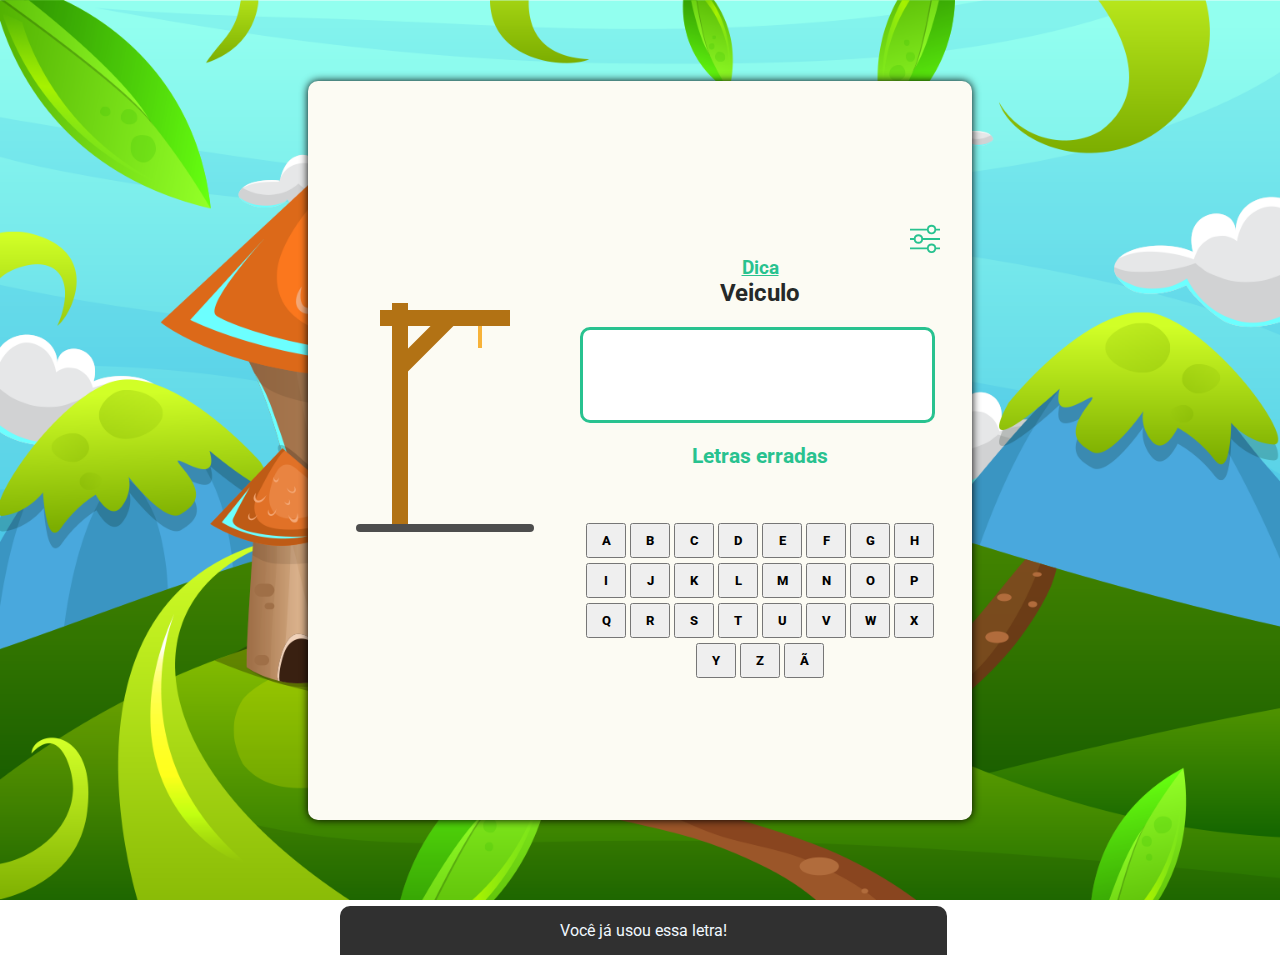
<file: index.html>
<!DOCTYPE html>
<html lang="pt-br">
<head>
    <meta charset="UTF-8">
    <meta http-equiv="X-UA-Compatible" content="IE=edge">
    <meta name="viewport" content="width=device-width, initial-scale=1.0">
    <link rel="shortcut icon" href="./assets/favicon.ico" type="image/x-icon" />
    <link rel="stylesheet" href="./css/styles.css">
    <link rel="stylesheet" href="./css/forca.css">
    <title>Forca Game</title>
</head>
<body>
    <div class="container">

        <div class="forca">
            <svg height="300" width="200" class="forca">
                <!-- forca -->
            <line x1="40" y1="20" x2="170" y2="20" class="forca-madeira"/>
            <line x1="60" y1="70" x2="110" y2="20" class="forca-madeira"/>
            <line x1="140" y1="28" x2="140" y2="50" class="forca-corda"/>
            <line x1="60" y1="5" x2="60" y2="230" class="forca-madeira"/>
            <line x1="20" y1="230" x2="190" y2="230" class="forca-base"/>
      
                <!-- cabeça -->
            <circle cx="140" cy="70" r="20" class="forca-parte" />
                <!-- corpo -->
            <line x1="140" y1="90" x2="140" y2="150" class="forca-parte" />
                <!-- braços -->
            <line x1="140" y1="120" x2="120" y2="100" class="forca-parte" />
            <line x1="140" y1="120" x2="160" y2="100" class="forca-parte" />
                <!-- pernas -->
            <line x1="140" y1="150" x2="120" y2="180" class="forca-parte" />
            <line x1="140" y1="150" x2="160" y2="180" class="forca-parte" />
        </svg>
        </div>

        <div class="game">

            <div class="settings">
                <a href="#" onclick="showSettingsPanel()"><svg xmlns="http://www.w3.org/2000/svg" width="30" height="30" fill="currentColor" class="bi bi-sliders" viewBox="0 0 16 16">
                    <path fill-rule="evenodd" d="M11.5 2a1.5 1.5 0 1 0 0 3 1.5 1.5 0 0 0 0-3zM9.05 3a2.5 2.5 0 0 1 4.9 0H16v1h-2.05a2.5 2.5 0 0 1-4.9 0H0V3h9.05zM4.5 7a1.5 1.5 0 1 0 0 3 1.5 1.5 0 0 0 0-3zM2.05 8a2.5 2.5 0 0 1 4.9 0H16v1H6.95a2.5 2.5 0 0 1-4.9 0H0V8h2.05zm9.45 4a1.5 1.5 0 1 0 0 3 1.5 1.5 0 0 0 0-3zm-2.45 1a2.5 2.5 0 0 1 4.9 0H16v1h-2.05a2.5 2.5 0 0 1-4.9 0H0v-1h9.05z"/>
                  </svg></a>
            </div>

            <div class="tip">
                <h3>Dica</h3>
                <h2 class="tip-display"></h2>
            </div>
            <div class="container-secret-word">
                <div class="secret-word"></div>
            </div>
            <div class="letras-erradas-container">
                <h3>Letras erradas</h3>
              </div>
            <div class="keyboard">
                <div class="line">
                    <button class="key" value="A" onclick="insertLetter('A')">A</button>
                    <button class="key" value="B" onclick="insertLetter('B')">B</button>
                    <button class="key" value="C" onclick="insertLetter('C')">C</button>
                    <button class="key" value="D" onclick="insertLetter('D')">D</button>
                    <button class="key" value="E" onclick="insertLetter('E')">E</button>
                    <button class="key" value="F" onclick="insertLetter('F')">F</button>
                    <button class="key" value="G" onclick="insertLetter('G')">G</button>
                    <button class="key" value="H" onclick="insertLetter('H')">H</button>
                    <button class="key" value="I" onclick="insertLetter('I')">I</button>
                    <button class="key" value="J" onclick="insertLetter('J')">J</button>
                    <button class="key" value="K" onclick="insertLetter('K')">K</button>
                    <button class="key" value="L" onclick="insertLetter('L')">L</button>
                    <button class="key" value="M" onclick="insertLetter('M')">M</button>
                    <button class="key" value="N" onclick="insertLetter('N')">N</button>
                    <button class="key" value="O" onclick="insertLetter('O')">O</button>
                    <button class="key" value="P" onclick="insertLetter('P')">P</button>
                </div>
    
                <div class="line">
    
                    <button class="key" value="Q" onclick="insertLetter('Q')">Q</button>
                    <button class="key" value="R" onclick="insertLetter('R')">R</button>
                    <button class="key" value="S" onclick="insertLetter('S')">S</button>
                    <button class="key" value="T" onclick="insertLetter('T')">T</button>
                    <button class="key" value="U" onclick="insertLetter('U')">U</button>
                    <button class="key" value="V" onclick="insertLetter('V')">V</button>
                    <button class="key" value="W" onclick="insertLetter('W')">W</button>
                    <button class="key" value="X" onclick="insertLetter('X')">X</button>
                    <button class="key" value="Y" onclick="insertLetter('Y')">Y</button>
                    <button class="key" value="Z" onclick="insertLetter('Z')">Z</button>
                    <button class="key" value="Ã" onclick="insertLetter('Ã')">Ã</button>
                </div>
            </div>
            

        </div>

        <div class="aviso-palavra-repetida">
            Você já usou essa letra!
        </div>

        <div class="popup-container">
            <div class="popup">
              <h2 id="mensagem"></h2>
              <button id="btn-play" onclick="reloadGame()">
                Jogar novamente
              </button>
            </div>
        </div>

        <div class="popup-settings">
                <div class="modal-settings">
                    <div class="button-container" align="right">
                        <a href="#" class="close-button"><svg xmlns="http://www.w3.org/2000/svg" id="close-button" width="24" height="24" fill="currentColor" class="bi bi-x-circle" viewBox="0 0 16 16">
                            <path d="M8 15A7 7 0 1 1 8 1a7 7 0 0 1 0 14zm0 1A8 8 0 1 0 8 0a8 8 0 0 0 0 16z"/>
                            <path d="M4.646 4.646a.5.5 0 0 1 .708 0L8 7.293l2.646-2.647a.5.5 0 0 1 .708.708L8.707 8l2.647 2.646a.5.5 0 0 1-.708.708L8 8.707l-2.646 2.647a.5.5 0 0 1-.708-.708L7.293 8 4.646 5.354a.5.5 0 0 1 0-.708z"/>
                          </svg></a>
                    </div>
                    
                    <h2>Configurações</h2>
                    <br>
                    <div class="background-option">
                        <a href="#" class="button-option" align="left" onclick="showBackgoundOptions()">Plano de Fundo</a>
                        <div class="menu-background">
                            <a href="#"><img src="./assets/1.png" width="90px" onclick="choiceBackground('1')" alt=""></a>
                            <a href="#"><img src="./assets/2.png" width="90px" onclick="choiceBackground('2')" alt=""></a>
                            <a href="#"><img src="./assets/3.png" width="90px" onclick="choiceBackground('3')" alt=""></a>
                        </div>
                    </div>

                    <!--<h3 align="left">Modo Noturno</h3>
                    <h3 align="left">Sobre</h3>-->
                </div>
        </div>    
    </div>
    <script src="./js/options.js"></script>
    <script src="./js/script.js"></script>
</body>
</html>
</file>
<file: css/styles.css>
@import url('https://fonts.googleapis.com/css2?family=Roboto:wght@400;500;700&display=swap');

:root{
    --color-main: rgb(40, 194, 143);
}

* {
    margin: 0;
    padding: 0;
    font-family: 'Roboto', sans-serif;;
}


body{
    background-image:url(../assets/1.png);
    background-repeat: no-repeat;
    background-attachment: fixed;
    background-size: cover;

    width: 100vw;
    height: 100vh;
    display: flex;
    flex-direction: row;
    justify-content: center;
    align-items: center;
}

.container{
    background: rgb(252, 251, 243);
    padding: 2rem;
    border-radius: 10px;
    box-shadow: 0 0 0.5em black;


    height: 75%;
    max-width: 600px;

    display: flex;
    align-items: center;
    text-align: center;
}

/* Botão de configurações desativado*/
.settings {
    display: flex;
    flex-direction: row-reverse;
}

.settings a {
    color: var(--color-main);
}

.settings a:hover {
    transform: scale(1.1);
    transition: all 0.5s;
}

.button-container {
    display: flex;
    flex-direction: row-reverse;
}

.close-button {
    color: red;
    text-decoration: none;

    font-size: 35px;
    font-weight: 600;
    margin-top: -20px;
    margin-bottom: 10px;
    
}

.forca {
    margin-right: 20px;
}

.tip h2 {
    color: rgb(38, 41, 40);
}

.tip h3 {
    color: rgb(40, 194, 143);
    text-decoration: underline;
}

.tip{
    margin-bottom: 20px;
}

.container-secret-word{
    width: 349px;
    height: 90px;
    background: white;

    border: solid 3px rgb(40, 194, 143);
    border-radius: 10px;

    margin-bottom: 20px;

    color: black;

    display: flex;
    align-items: center;
    text-align: center;
    justify-content: center;

    color: rgb(6, 52, 37);
    font-weight: 800;
    letter-spacing: 3px;
}


.keyboard button {
    width: 40px;
    height: 35px;

    margin-top: 5px;
}

.key {
    font-weight: 800;
}

.aviso-palavra-repetida {
    background-color: rgba(0, 0, 0, 0.81);
    border-radius: 10px 10px 0 0;
    padding: 15px 220px;
    position: absolute;
    bottom: -55px;
    transition: transform 0.3s ease-in-out;
    color: aliceblue;
}
  
.aviso-palavra-repetida p {
    margin: 0;
}
  
.aviso-palavra-repetida.show {
    transform: translateY(-50px);
}

.popup-container {
    background-color: rgba(0, 0, 0, 0.849);
    position: fixed;
    top: 0;
    bottom: 0;
    left: 0;
    right: 0;
    /* display: flex; */
    display: none;
    align-items: center;
    justify-content: center;
}
  
.popup {
    color: rgb(38, 41, 40);
    background: rgb(252, 251, 243);
    border-radius: 5px;
    box-shadow: 0 15px 10px 3px rgba(0, 0, 0, 0.1);
    padding: 40px;
    text-align: center;
}
  
.popup button {
    cursor: pointer;
    background: rgb(40, 194, 143);
    border: 0;
    border-radius: 5px;
    margin-top: 20px;
    padding: 12px 20px;
    font-size: 16px;
    font-weight: 600;
    color: white;
}

.letras-erradas-container {
    font-size: 18px;
    margin-bottom: 50px;
}

.letras-erradas-container h3 {
    color: rgb(40, 194, 143);
}
  
.letras-erradas-container span {
    font-weight: 600;
    color: rgb(196, 31, 31);
    margin: 0 2px;
}

.popup-settings {
    background-color: rgba(0, 0, 0, 0.849);
    position: fixed;
    top: 0;
    bottom: 0;
    left: 0;
    right: 0;
    /* display: flex; */
    display: none;
    align-items: center;
    justify-content: center;
}

.popup-settings.show {
    display: flex;
}

.popup{
    max-height: 80px;
}

.modal-settings{
    color: rgb(38, 41, 40);
    background: rgb(252, 251, 243);
    border-radius: 5px;
    box-shadow: 0 15px 10px 3px rgba(0, 0, 0, 0.1);
    padding: 25px;
    text-align: center;
    width: 450px;
}


.background-option {
    display: flex;
    gap: 5px;

    align-items: center;
    justify-content: center;
    text-align: center;
    align-content: center;
}

.menu-background {
    padding: 0.5rem;
    background: rgba(0, 0, 0, 0.4);

    

    display: none;
    gap: 5px;
}

.menu-background a:hover {
    background: rgba(40, 194, 143, 0.5);

}

.menu-background a::selection {
    background: rgba(40, 194, 143, 0.5);
}

.button-option{
    cursor: pointer;
    background: rgb(40, 194, 143);
    border: 0;
    border-radius: 5px;
    padding: 12px 20px;
    font-size: 16px;
    font-weight: 600;
    color: white;
    text-decoration: none;
}

@media (max-width: 660px) {

    body{
        background-image:url(../assets/1.png);
        background-repeat: no-repeat;
        background-attachment: fixed;
        background-size: cover;
    
        width: 100vw;
        height: 100vh;
        display: flex;
        flex-direction: row;
        justify-content: center;
        align-items: center;
    }

    .container{
        background: rgb(252, 251, 243);
        padding: 0.5rem;
        border-radius: 10px;
        box-shadow: 0 0 0.5em black;
    
    
        max-height: 500px;
        max-width: 390px;
    
        display: flex;
        align-items: center;
        text-align: center;
    }

    .container-secret-word{
        max-width: 150px;
        height: 60px;
        background: white;
    
        border: solid 3px rgb(40, 194, 143);
        border-radius: 10px;
    
        margin-bottom: 20px;
    
        color: black;
    
        display: flex;
        align-items: center;
        text-align: center;
        justify-content: center;
    
        color: rgb(6, 52, 37);
        font-weight: 800;
        letter-spacing: 3px;
    }

    .keyboard button {
        width: 20px;
        height: 20px;
    
        margin-top: 5px;
        font-size: 12px;
    }
    
    .key {
        font-weight: 700;
    }

    .aviso-palavra-repetida {
        background-color: rgba(0, 0, 0, 0.81);
        border-radius: 10px 10px 0 0;
        padding: 15px 105px;
        position: absolute;
        bottom: -68px;
        transition: transform 0.3s ease-in-out;
        color: aliceblue;
    }

    .popup {
        height: 90px;
    }

    .forca {
        margin-right: 5px;
    }

}
</file>
<file: css/forca.css>
body {
    display: flex;
    flex-direction: column;
    align-items: center;
    width: 100vw;
    height: 100vh;
    overflow: hidden;
    color: rgb(9, 97, 175);
    font-family: "Roboto", sans-serif;
  }


.forca {
    fill: transparent;
    stroke: rgb(0, 0, 0);
    stroke-width: 4px;
    stroke-linecap: round;
}

.forca-base {
    stroke: rgb(77 77 77);
    stroke-width: 8px;
}

.forca-madeira {
    stroke: rgb(178 114 20);
    stroke-width: 16px;
    stroke-linecap: butt;
}

.forca-corda {
    stroke: rgb(247 178 57);
    stroke-linecap: butt;
}

.forca-parte {
    stroke: gray;
    display: none;
}
</file>
